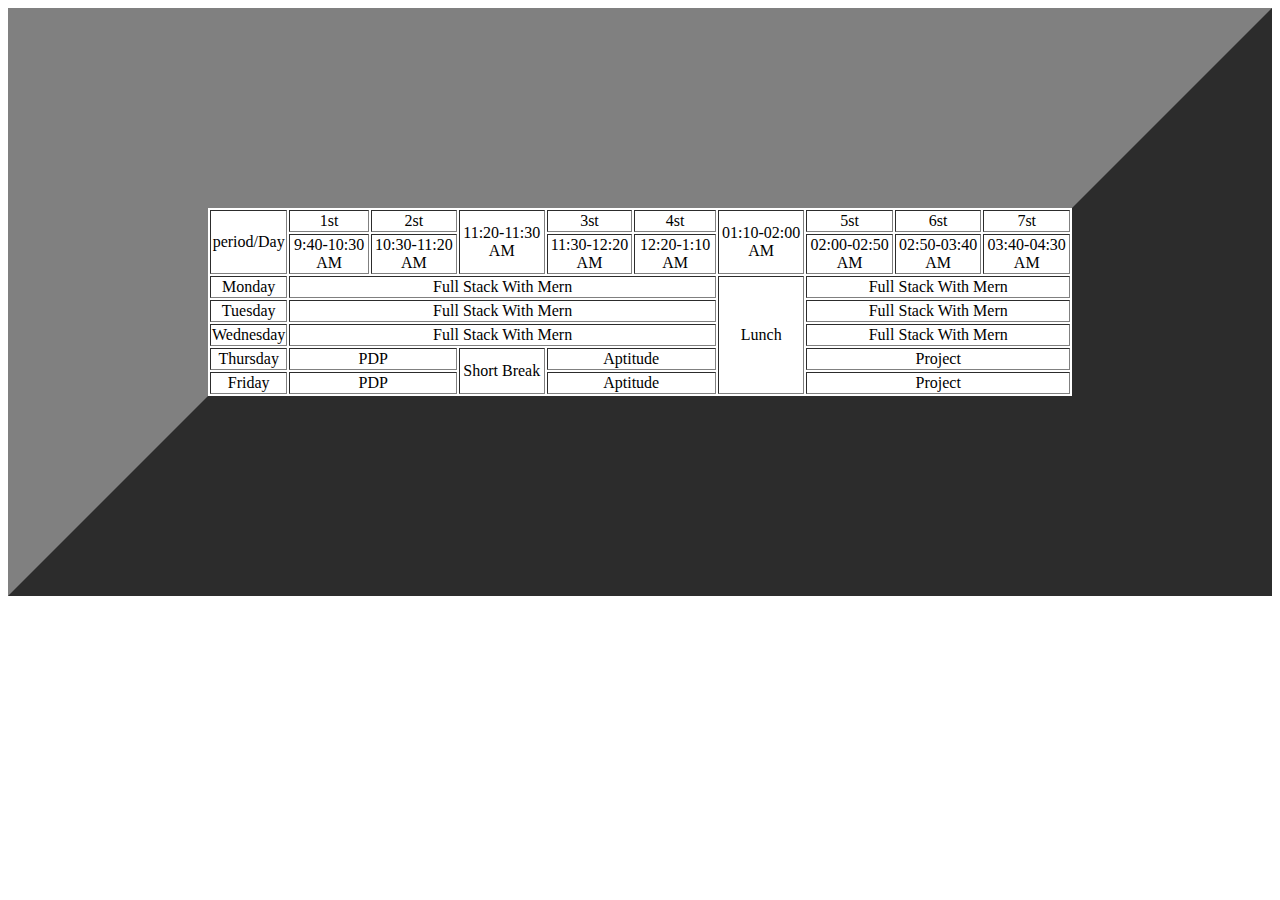
<file: index.html>
<!DOCTYPE html>
<html lang="en">
  <head>
    <meta charset="UTF-8" />
    <meta name="viewport" content="width=device-width, initial-scale=1.0" />
    <title>Document</title>
  </head>

  <body>
    <table border="200" align="center">
      <tr align="center">
        <td rowspan="2">period/Day</td>
        <td>1st</td>
        <td>2st</td>
        <td rowspan="2">11:20-11:30 AM</td>
        <td>3st</td>
        <td>4st</td>
        <td rowspan="2">01:10-02:00 AM</td>
        <td>5st</td>
        <td>6st</td>
        <td>7st</td>
      </tr>
      <tr align="center">
        <td>9:40-10:30 AM</td>
        <td>10:30-11:20 AM</td>
        <td>11:30-12:20 AM</td>
        <td>12:20-1:10 AM</td>
        <td>02:00-02:50 AM</td>
        <td>02:50-03:40 AM</td>
        <td>03:40-04:30 AM</td>
      </tr>
      <tr align="center">
        <td>Monday</td>
        <td colspan="5">Full Stack With Mern</td>
        <td rowspan="5">Lunch</td>
        <td colspan="3">Full Stack With Mern</td>
      </tr>
      <tr align="center">
        <td>Tuesday</td>
        <td colspan="5">Full Stack With Mern</td>

        <td colspan="3">Full Stack With Mern</td>
      </tr>
      <tr align="center">
        <td>Wednesday</td>
        <td colspan="5">Full Stack With Mern</td>
        <td colspan="3">Full Stack With Mern</td>
      </tr>
      <tr align="center">
        <td>Thursday</td>
        <td colspan="2">PDP</td>
        <td rowspan="2">Short Break</td>
        <td colspan="2">Aptitude</td>

        <td colspan="3">Project</td>
      </tr>
      <tr align="center">
        <td>Friday</td>
        <td colspan="2">PDP</td>
        <td colspan="2">Aptitude</td>
        <td colspan="3">Project</td>
      </tr>
    </table>
  </body>
</html>
</file>
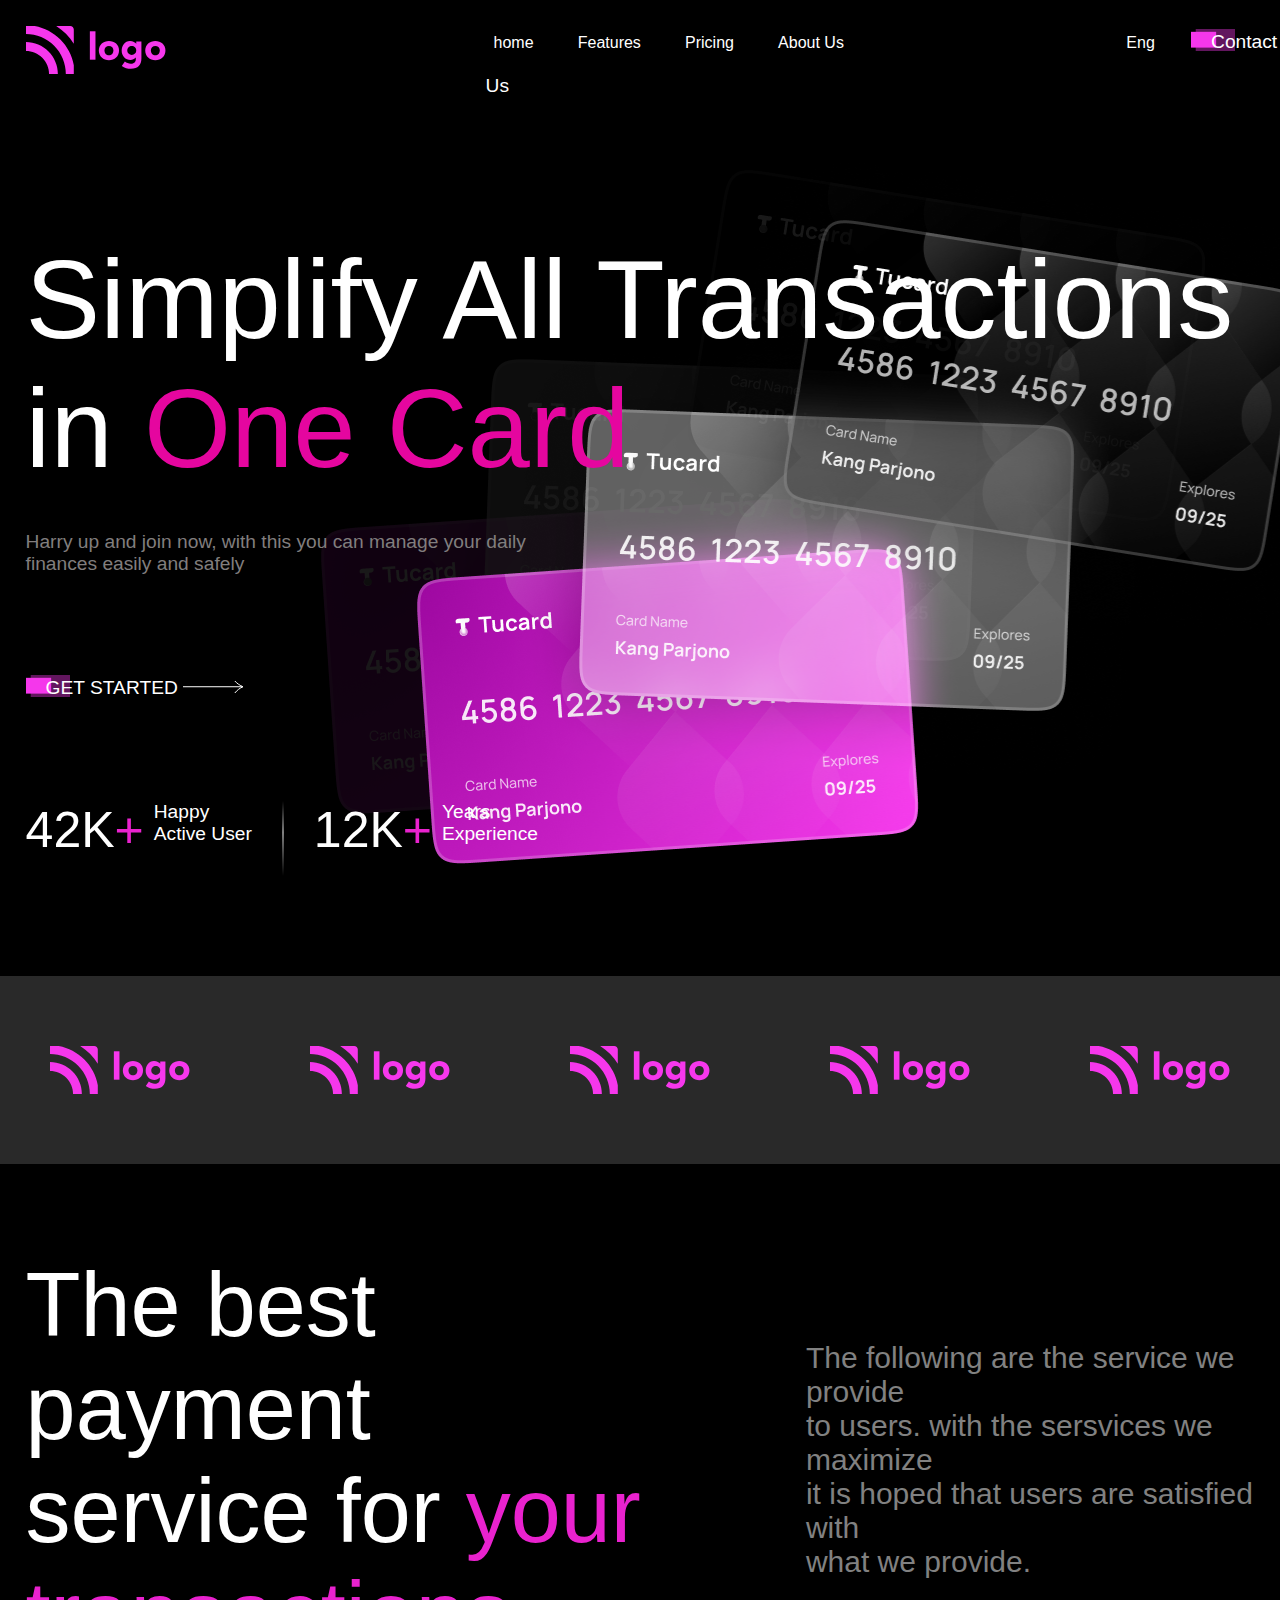
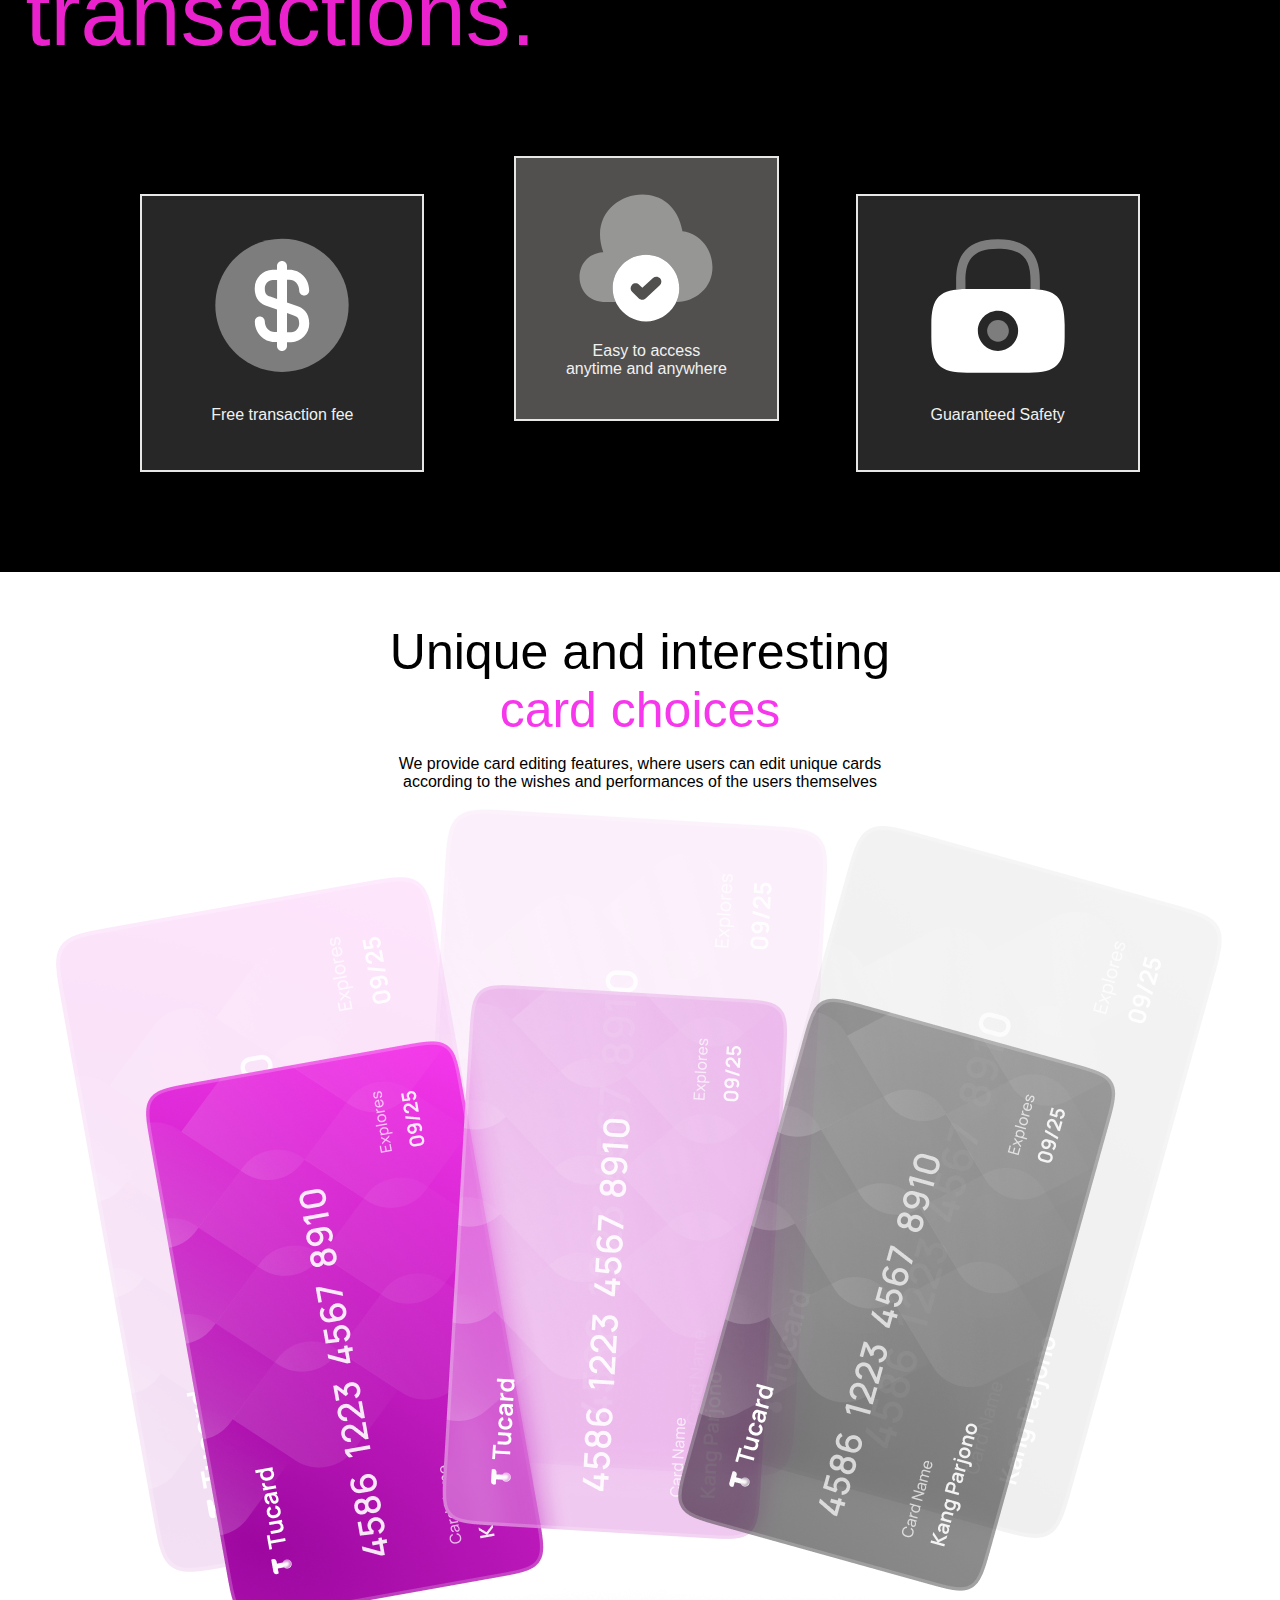
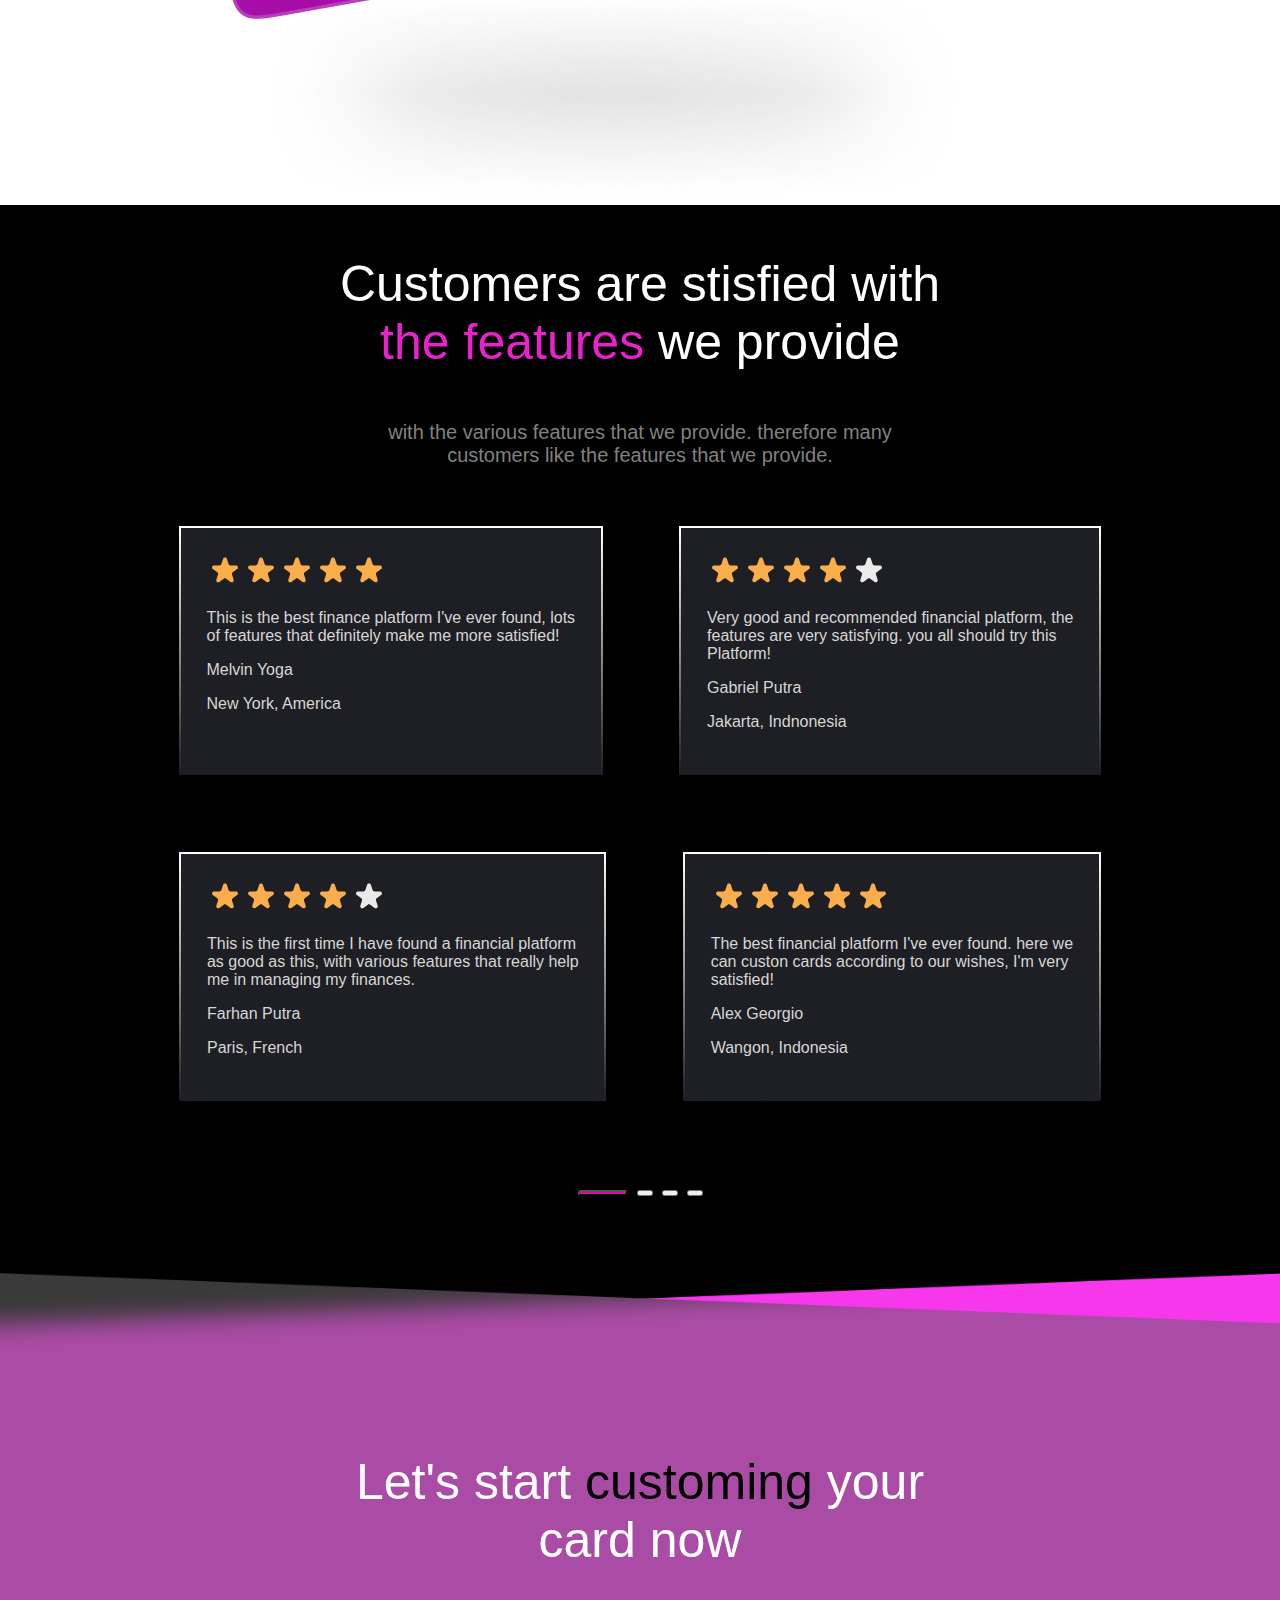
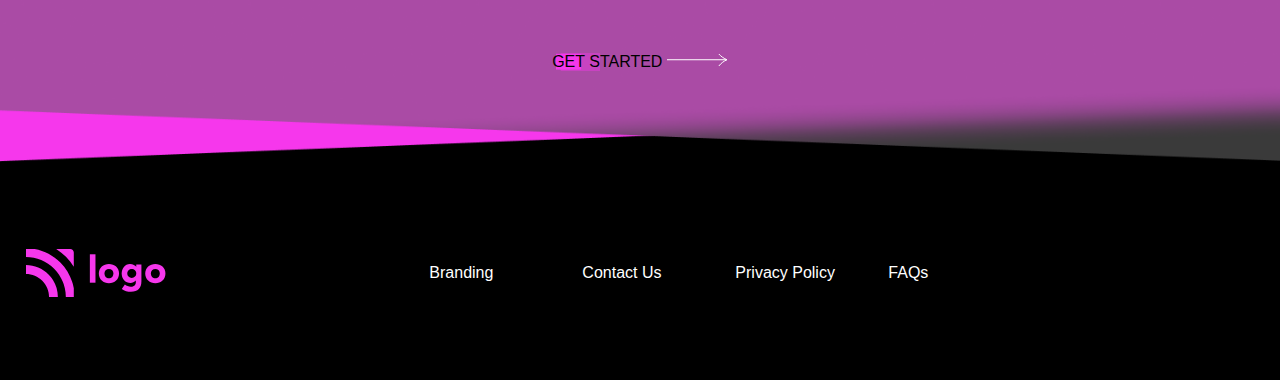
<file: Html-Css-Projects/Project 1- Credit Card Landing Page/index.html>
<!DOCTYPE html>
<html lang="en">
  <head>
    <meta charset="UTF-8" />
    <meta name="viewport" content="width=device-width, initial-scale=1.0" />
    <title>Document</title>
  </head>
  <body>
    <div class="bgimg1">
      <div class="bgimg2">
        <link rel="stylesheet" href="style.css" />
        <img src="./Assets/Icons/Logo.svg" alt="logo" srcset="" class="img" />
        <nav class="nav">
          <p class="a"><a href="">home</a></p>
          <p class="a"><a href="">Features</a></p>
          <p class="a"><a href="">Pricing</a></p>
          <p class="a"><a href="">About Us</a></p>

          <p class="a b"><a href="">Eng</a></p>
          <p class="a img1"><a href="">Contact Us</a></p>
        </nav>
        <div class="quot">
          <p class="title">
            Simplify All Transactions <br />in
            <span class="card">One Card</span>
          </p>
          <p class="quot2">
            Harry up and join now, with this you can manage your daily <br />
            finances easily and safely
          </p>
          <div class="gs">
            <p class="img1">
              GET STARTED
              <span><img src="./Assets/Icons/RightArrow.svg" alt="" /></span>
            </p>
          </div>
          <div class="pop">
            <p class="popn">42K<span class="pls">+</span></p>
            <div class="popd1">
              <p class="popd">Happy</p>
              <p class="popd">Active User</p>
            </div>
            <img src="./Assets/Icons/Vector 402.svg" alt="" class="vec" />

            <p class="popn">12K<span class="pls">+</span></p>
            <div class="popd1">
              <p class="popd">Years</p>
              <p class="popd">Experience</p>
            </div>
          </div>
        </div>
      </div>
    </div>
    <div class="imgcls">
      <img src="./Assets/Icons/Logo.svg" alt="Logo" class="imgcl" />
      <img src="./Assets/Icons/Logo.svg" alt="Logo" class="imgcl" />
      <img src="./Assets/Icons/Logo.svg" alt="Logo" class="imgcl" />
      <img src="./Assets/Icons/Logo.svg" alt="Logo" class="imgcl" />
      <img src="./Assets/Icons/Logo.svg" alt="Logo" class="imgcl" />
    </div>
    <div class="msgblc">
      <p class="qut">
        The best payment <br />
        service for <span class="pls">your <br />transactions.</span>
      </p>
      <p class="msg">
        The following are the service we provide <br />
        to users. with the sersvices we maximize <br />it is hoped that users
        are satisfied with <br />what we provide.
      </p>
    </div>
    <div class="ser">
      <div class="seric ser1">
        <img src="./Assets/Icons/dollar-circle.svg" alt="dollar-circle" />
        <p>Free transaction fee</p>
      </div>
      <div class="seric ser2">
        <img src="./Assets/Icons/cloud-add.svg" alt="cloud-add" />
        <p class="des">
          Easy to access<br />
          anytime and anywhere
        </p>
      </div>
      <div class="seric ser1">
        <img src="./Assets/Icons/lock.svg" alt="lock" />
        <p>Guaranteed Safety</p>
      </div>
    </div>
    <div class="crdch">
      <p class="uai">Unique and interesting</p>
      <p class="cc">card choices</p>
      <p class="wa">
        We provide card editing features, where users can edit unique cards
        <br />
        according to the wishes and performances of the users themselves
      </p>
      <div class="vc">
        <img src="./Assets/Photos/VCards.png" alt="" />
      </div>
    </div>
    <div>
      <p class="csft">
        Customers are stisfied with <br />
        <span class="pls">the features</span> we provide
      </p>
      <p class="wc">
        with the various features that we provide. therefore many
        <br />customers like the features that we provide.
      </p>
      <div class="divst2">
        <div class="divst">
          <img src="./Assets/Icons/5stars.svg" alt="" />
          <p>
            This is the best finance platform I've ever found, lots <br />of
            features that definitely make me more satisfied!
          </p>
          <p>Melvin Yoga</p>
          <p>New York, America</p>
        </div>
        <div class="divst">
          <img src="./Assets/Icons/4stars.svg" alt="" />
          <p>
            Very good and recommended financial platform, the <br />features are
            very satisfying. you all should try this <br />Platform!
          </p>
          <p>Gabriel Putra</p>
          <p>Jakarta, Indnonesia</p>
        </div>
      </div>
      <div class="divst2">
        <div class="divst">
          <img src="./Assets/Icons/4stars.svg" alt="" />
          <p>
            This is the first time I have found a financial platform <br />as
            good as this, with various features that really help <br />me in
            managing my finances.
          </p>
          <p>Farhan Putra</p>
          <p>Paris, French</p>
        </div>
        <div class="divst">
          <img src="./Assets/Icons/5stars.svg" alt="" />
          <p>
            The best financial platform I've ever found. here we <br />can
            custon cards according to our wishes, I'm very <br />satisfied!
          </p>
          <p>Alex Georgio</p>
          <p>Wangon, Indonesia</p>
        </div>
      </div>
      <div class="btnd">
        <button class="btn1"></button>
        <button></button>
        <button></button>
        <button></button>
      </div>
    </div>
    <div>
      <img src="./Assets/Photos/Rectangle 6774.png" alt="" class="rec relm" />
      <p class="csp">
        Let's start <span class="cust">customing </span>your <br />card now
      </p>
      <p class="gst">
        GET STARTED
        <span><img src="./Assets/Icons/RightArrow.svg" alt="" /></span>
      </p>
      <img src="./Assets/Photos/Rectangle 6773.png" alt="" class="relm" />
    </div>
    <div class="ftr">
      <img src="./Assets/Icons/Logo.svg" alt="" />
      <div class="ftrb">
        <p class="ftrp">Branding</p>
        <p class="ftrp">Contact Us</p>
        <p class="ftrp">Privacy Policy</p>
        <p class="ftrp">FAQs</p>
      </div>
    </div>
  </body>
</html>
</file>
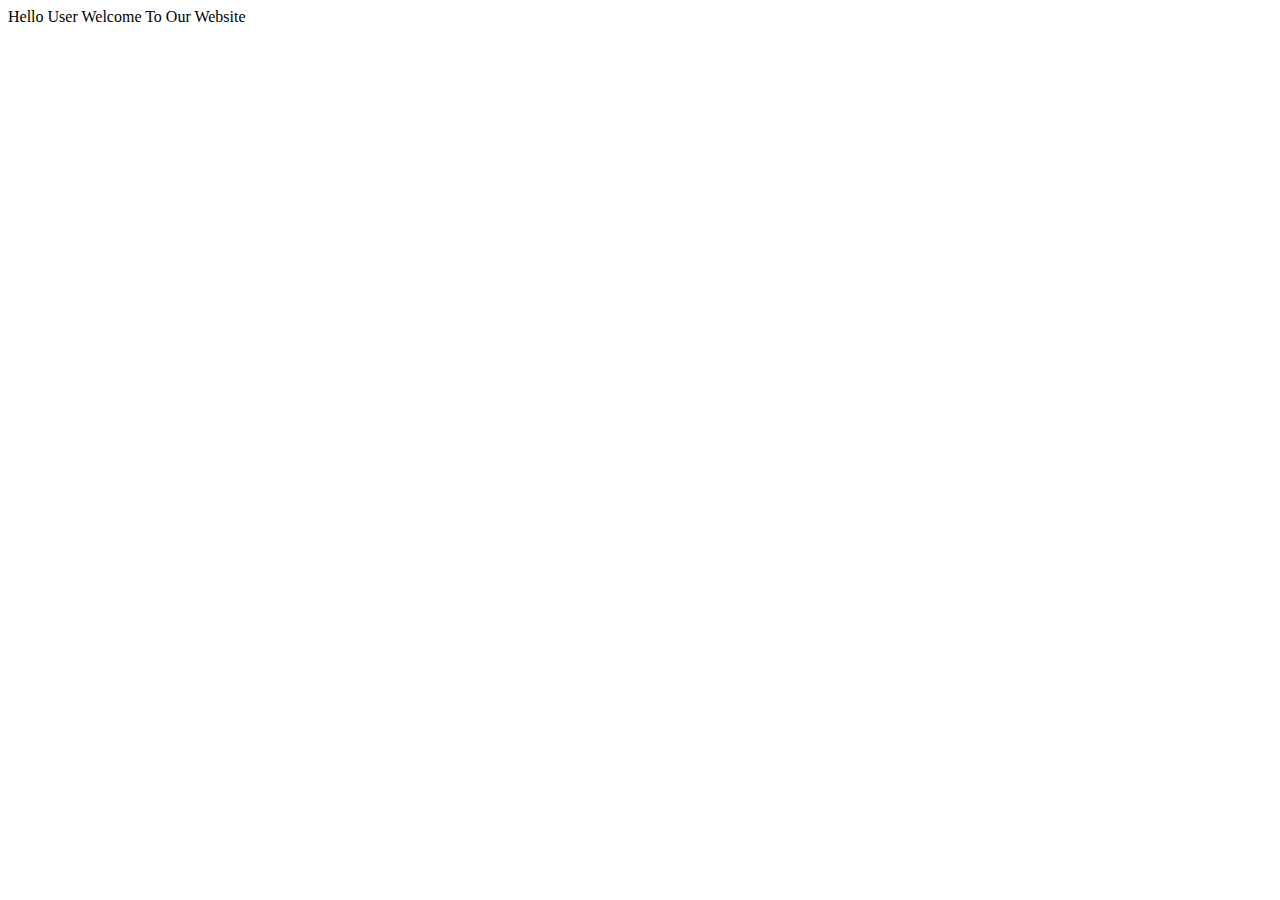
<file: Html Practice/01-Html-Structure.html>
<!DOCTYPE html>
<!-- This is information to the browser to identify type of document  -->
<html lang="en">
    <!-- This indicate language used in the html  -->
<head>
    <!-- head tag define the ( metadata:-data about the html body )that does not display to the user -->
    <meta charset="UTF-8">
    <meta name="viewport" content="width=device-width, initial-scale=1.0">
    <title>Document</title>
    <!-- This is the title of the webpage -->
</head>
<body>
    <!-- The main content of the html document which display on the browser -->
     Hello User Welcome To Our Website
</body>
</html>
</file>
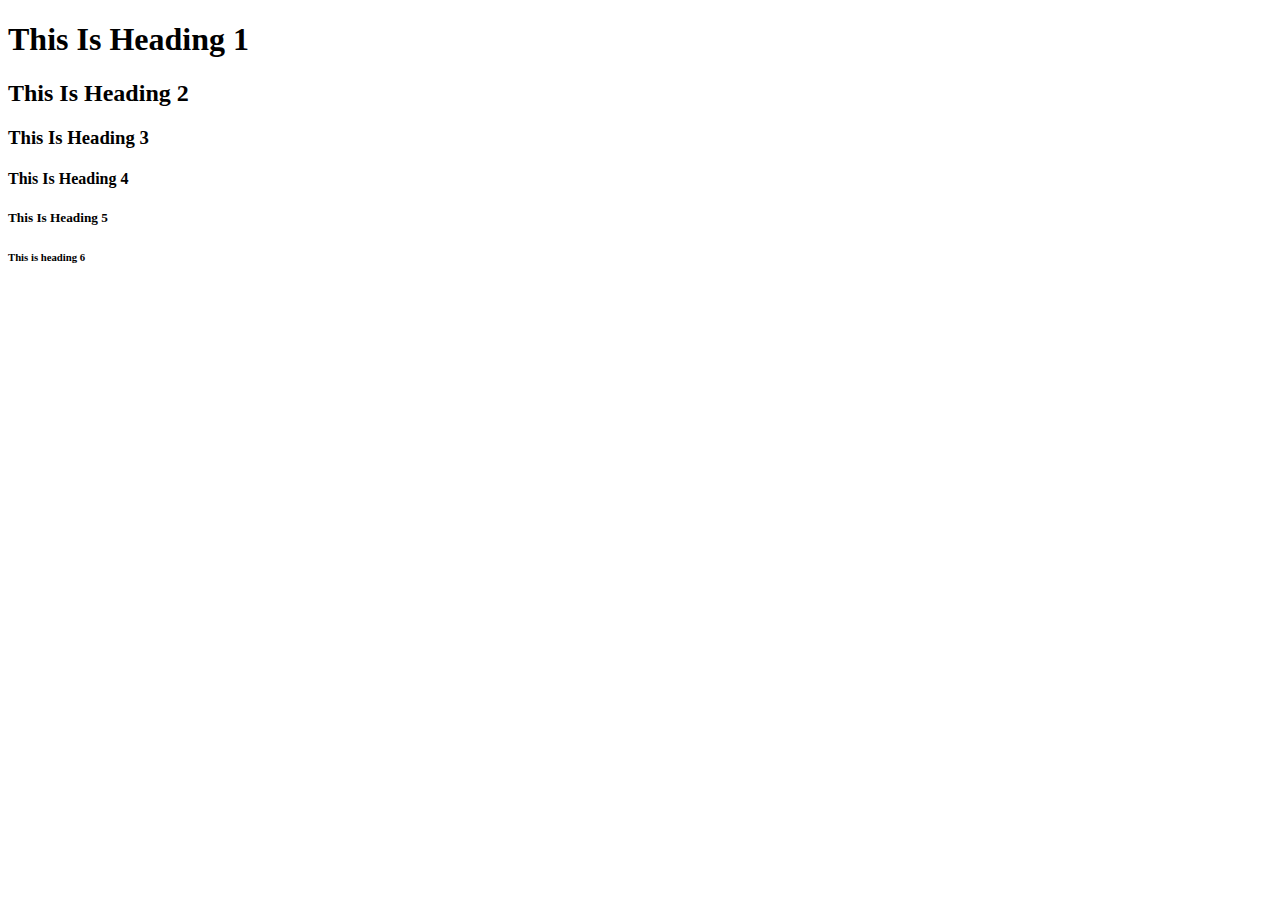
<file: Html Practice/02-Html-Heading.html>
<!DOCTYPE html>
<html lang="en">
<head>
    <meta charset="UTF-8">
    <meta name="viewport" content="width=device-width, initial-scale=1.0">
    <title>This Is Heading</title>
</head>
<body>
    <h1>This Is Heading 1</h1>
    <h2>This Is Heading 2</h2>
    <h3>This Is Heading 3</h3>
    <h4>This Is Heading 4</h4>
    <h5>This Is Heading 5</h5>
    <h6>This is heading 6</h6>
</body>
</html>
</file>
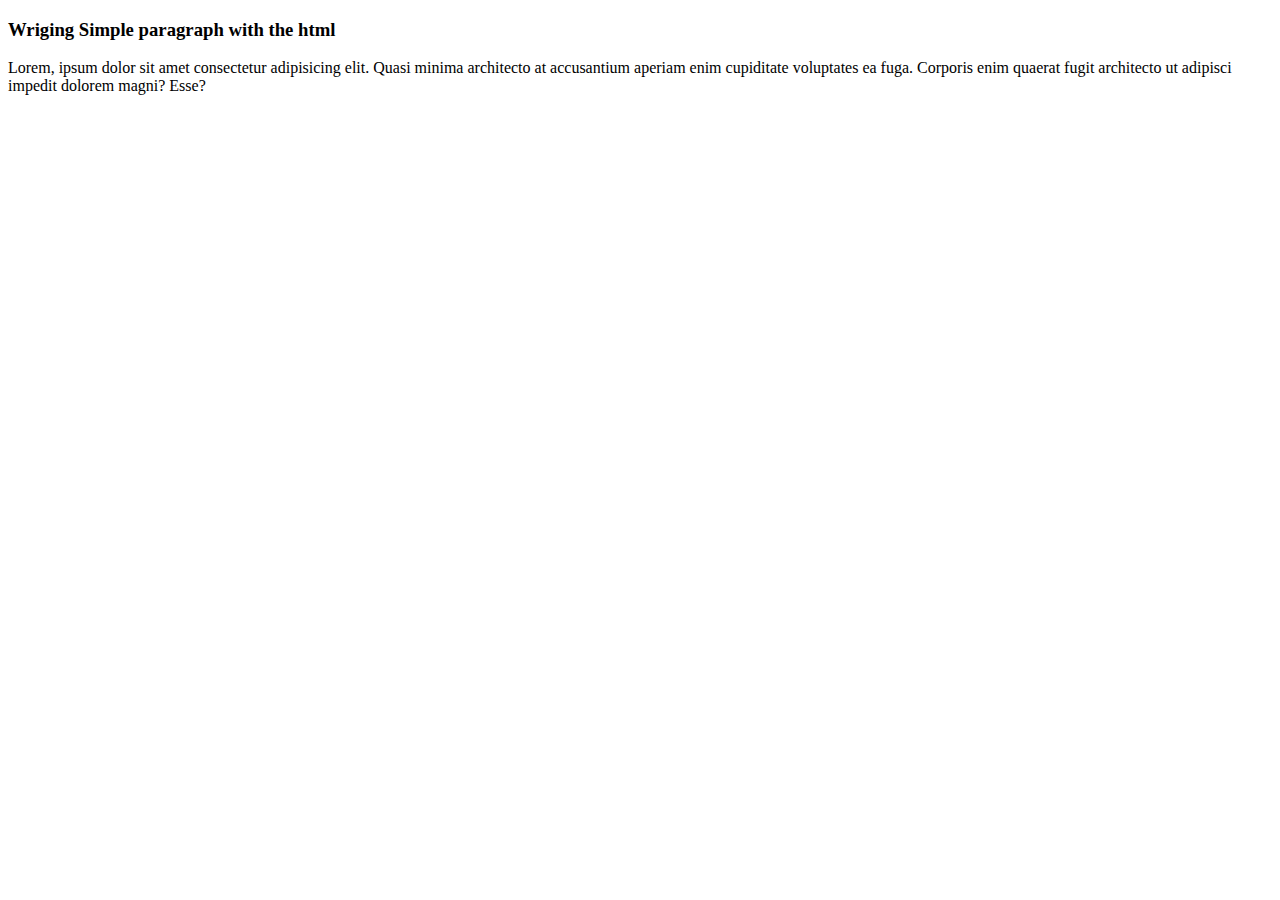
<file: Html Practice/03-Paragraph.html>
<!DOCTYPE html>
<html lang="en">
<head>
    <meta charset="UTF-8">
    <meta name="viewport" content="width=device-width, initial-scale=1.0">
    <title>Paragraph</title>
</head>
<body>
    <!-- Paragraph tag is block level element takes full-width of the screen and switch to the new line -->
     <h3>Wriging Simple paragraph with the html</h3>
    <p>Lorem, ipsum dolor sit amet consectetur adipisicing elit. Quasi minima architecto at accusantium aperiam enim cupiditate voluptates ea fuga. Corporis enim quaerat fugit architecto ut adipisci impedit dolorem magni? Esse?</p>
    
</body>
</html>
</file>
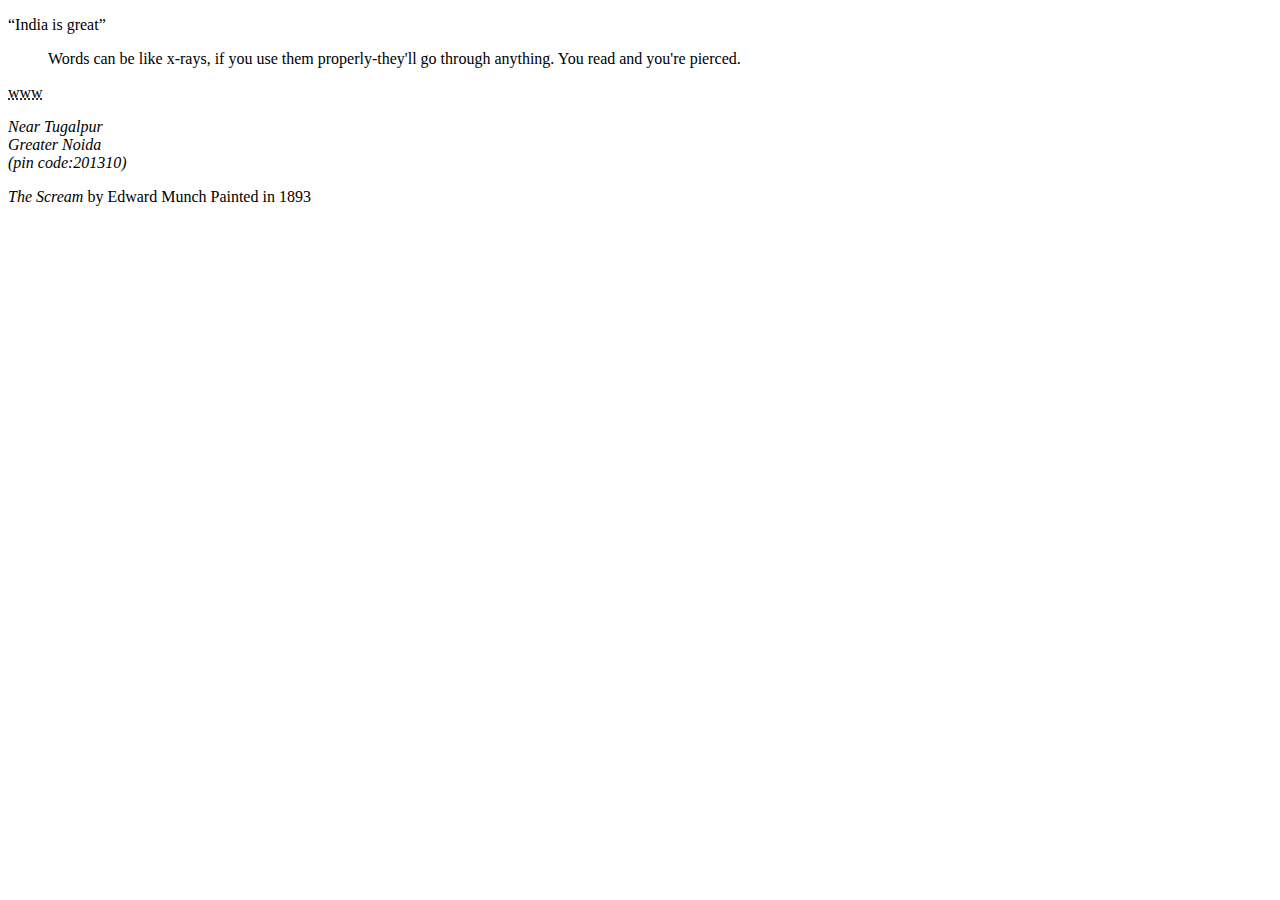
<file: Html Practice/05-Quotation-Citation.html>
<!DOCTYPE html>
<html lang="en">
<head>
    <meta charset="UTF-8">
    <meta name="viewport" content="width=device-width, initial-scale=1.0">
    <title>Quotation & Citation</title>
</head>
<body>
    <!-- To write any sentence between the double quotation we use q tag -->
    <p>
        <q>India is great</q>
    </p>
    <!-- blackquote is a method of formating quote write in the different block with a proper formating -->
    <blockquote cite="https://www.huxlay.net/bnw/four.html">
        <p>
            Words can be like x-rays, if you use them properly-they'll go through anything. You read and you're pierced.
        </p>
    </blockquote>

    <!-- abbr tag informs the user what the abbreviation of acronym means the optional title is provide by the abbr tag -->
    <p>
        <abbr title="World Wide Web">www</abbr>
    </p>
    <!-- address tag is used for show the address in the web pages -->
    <address>
        Near Tugalpur <br>
        Greater Noida <br>
        (pin code:201310)
    </address>
    <!-- cite tag defines the title of a creative work (eg. a book, a poem, a song, a movie, apainting etc) the text in the cite element usually renders in italic -->
    <p>
        <cite>The Scream</cite> by Edward Munch Painted in 1893
    </p>
</body>
</html>
</file>
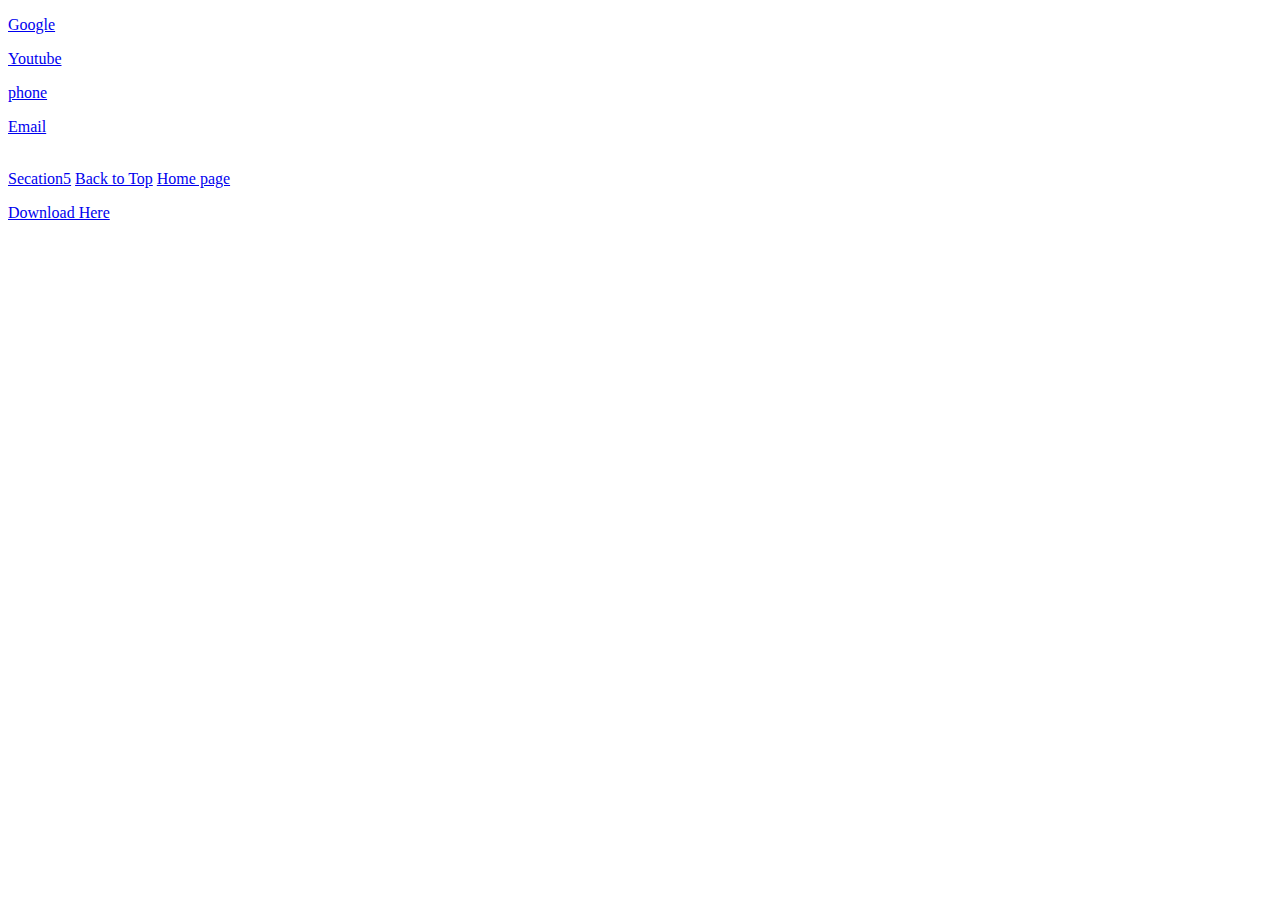
<file: Html Practice/06-Links.html>
<!DOCTYPE html>
<html lang="en">
<head>
    <meta charset="UTF-8">
    <meta name="viewport" content="width=device-width, initial-scale=1.0">
    <title>Links</title>
</head>
<body>
    <!-- The <a> element with its href attribue, creates ahyper link to web pages, files , email addresses, location in the same page  -->
    <!-- clickin on the content within the anchor tag focused on the element will activate it  -->

    <p>
        <a href="https://www.google.com">Google</a>
    </p>
    <!-- target attribute with blank value to switch to the new tag -->
    <p>
        <a href="https://www.youtube.com" target="_blank">Youtube</a>
    </p>
    <!-- for telephone link  -->
    <p>
        <a href="tel:+123456789">phone</a>
    </p>
    <!-- for mail link  -->
    <p>
        <a href="mailto:abcd@example.com">Email</a>
    </p>
    <!-- Local Links (same page or home page ) for web page  -->
    <p>
        <!-- for going to that secation  --> <br>
        <a href="#Sectation5">Secation5</a>
        <!-- for going top of the web page  -->
        <a href="#">Back to Top</a>
        <!-- for going to the home page of website -->
        <a href="./">Home page</a>
    </p>
    <!-- for download the file or content on given link  -->
    <p>
        <a href="./HTML.webp" download>Download Here</a>
    </p>

</body>
</html>
</file>
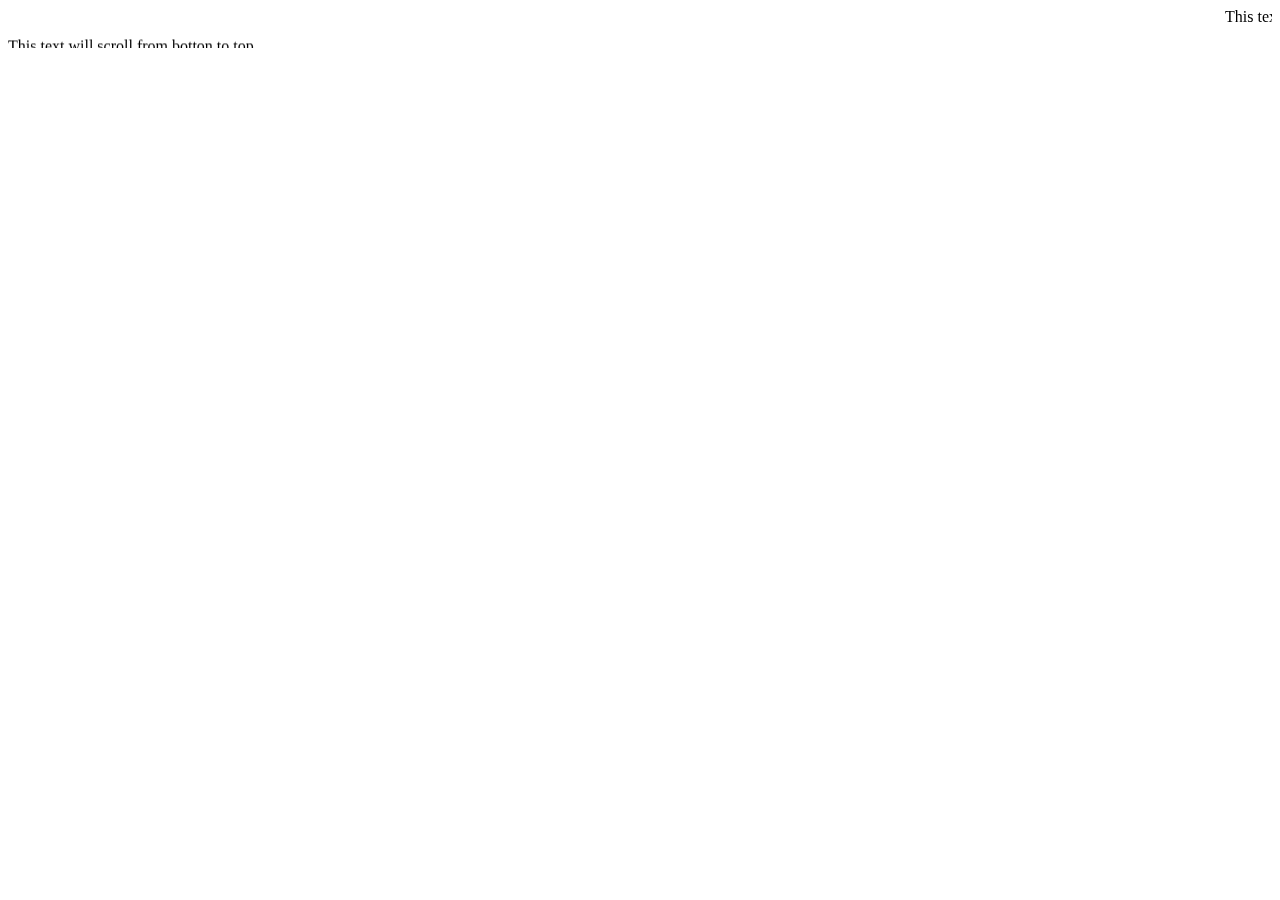
<file: Html Practice/08-Marquee.html>
<!DOCTYPE html>
<html lang="en">
<head>
    <meta charset="UTF-8">
    <meta name="viewport" content="width=device-width, initial-scale=1.0">
    <title>Marquee Element</title>
</head>
<body>
    <!-- used to provide scrollilng area of the text where text is scrolling from one direction to the other direction     -->

    <marquee >This text will scroll from right to left</marquee> 

    <!-- default value of the direction left to right if change then we have to use direction attribute -->
    

    <marquee direction="up">This text will scroll from botton to top</marquee>
</body>
</html>
</file>
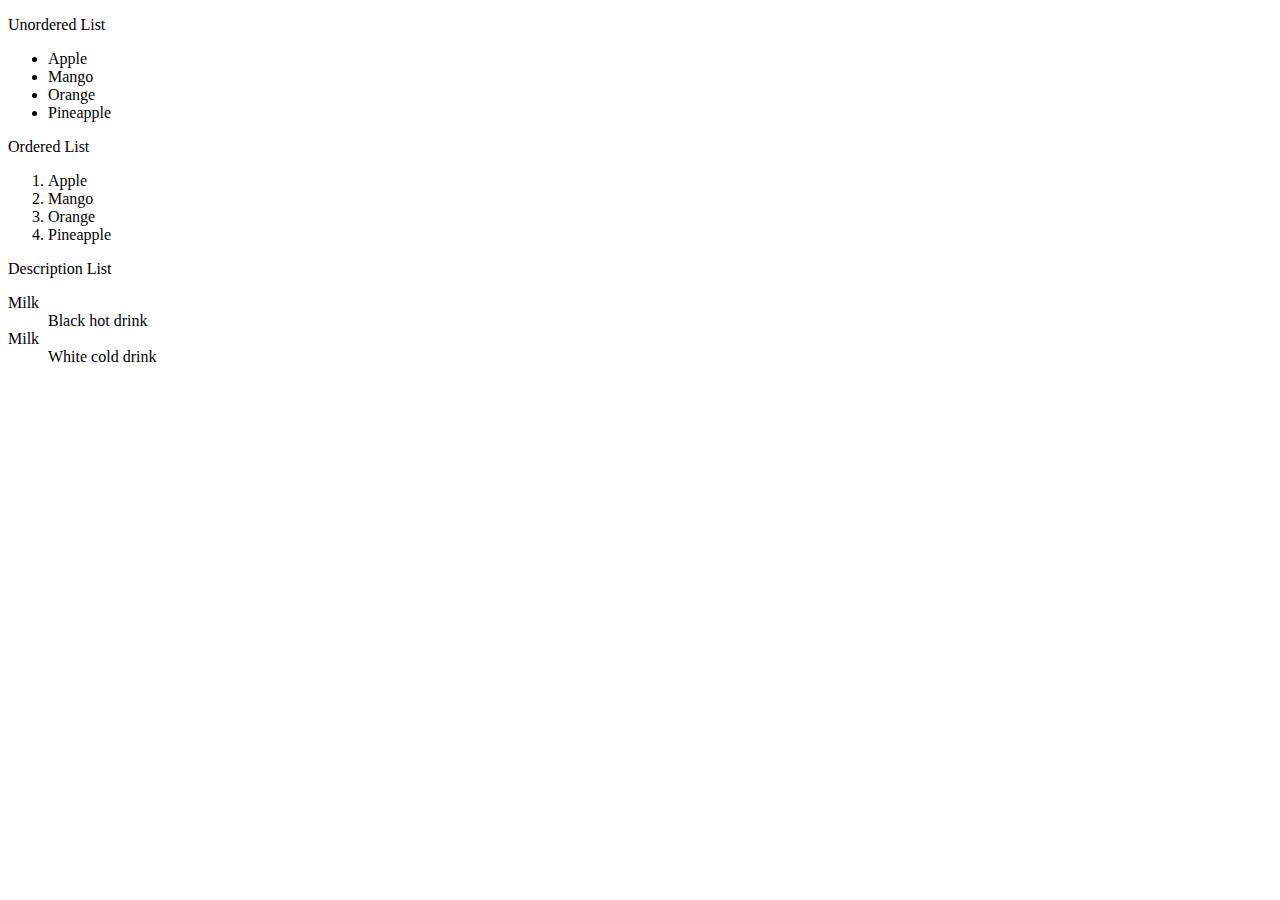
<file: Html Practice/09-LIst.html>
<!DOCTYPE html>
<html lang="en">
<head>
    <meta charset="UTF-8">
    <meta name="viewport" content="width=device-width, initial-scale=1.0">
    <title>List</title>
</head>
<body>
    <p>Unordered List</p>
    <ul>
        <li>Apple</li>
        <li>Mango</li>
        <li>Orange</li>
        <li>Pineapple</li>
    </ul>

    <p>Ordered List</p>

    <ol>
        <li>Apple</li>
        <li>Mango </li>
        <li>Orange</li>
        <li>Pineapple</li>

    </ol>

    <p>Description List</p>
    <dl>
        <dt>Milk</dt>
        <dd> Black hot drink </dd>

        <dt>Milk</dt>
        <dd>White cold drink </dd>
        
    </dl>
</body>
</html>
</file>
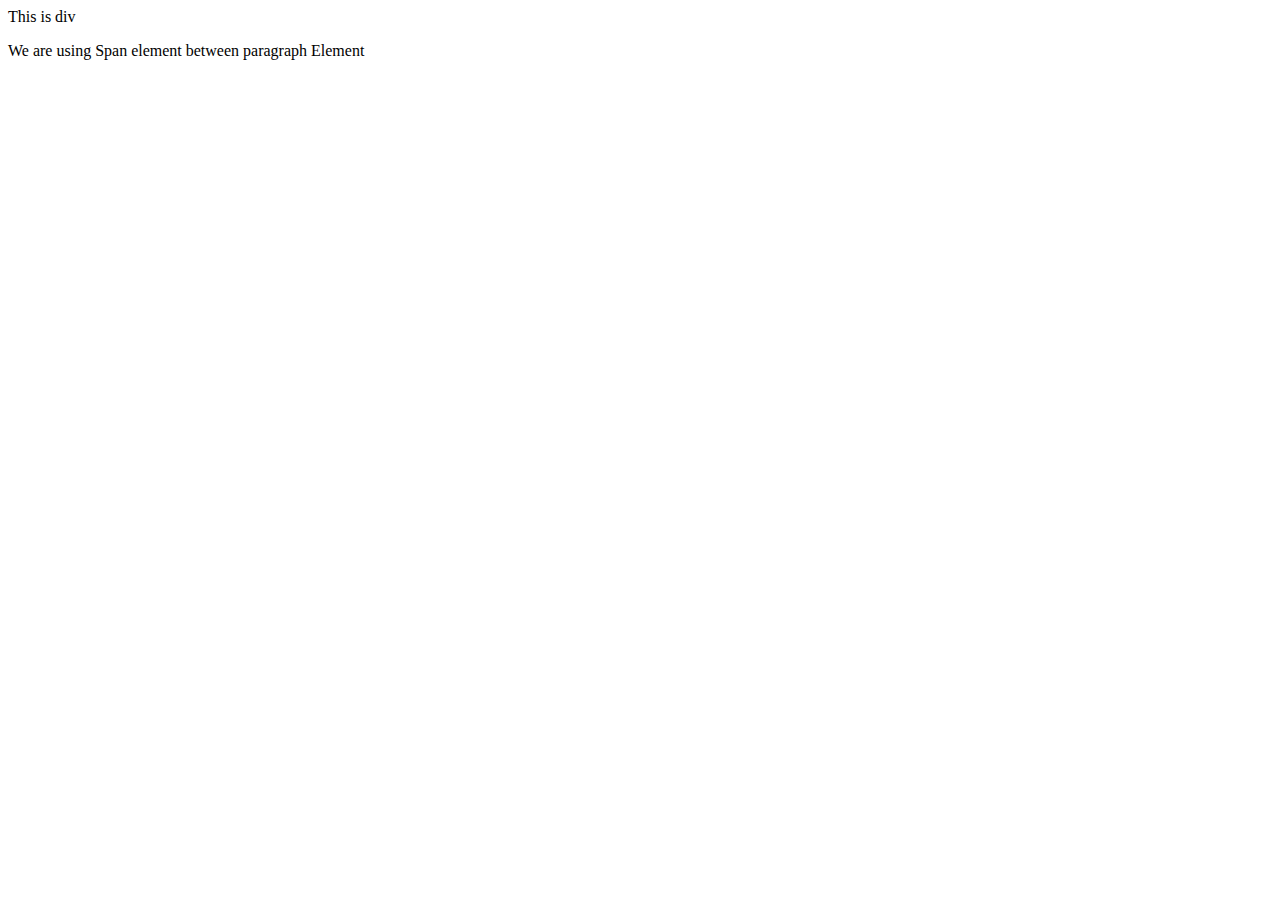
<file: Html Practice/11-Div-Span.html>
<!DOCTYPE html>
<html lang="en">
<head>
    <meta charset="UTF-8">
    <meta name="viewport" content="width=device-width, initial-scale=1.0">
    <title>Div And Span</title>
</head>
<body>

    <!-- Div is the bock level element mainly used as a container to arrange the other element  -->
    <div>This is div</div>

    <!-- Span is the Inline element  -->

    <p>We are using <span>Span element </span>between paragraph Element</p>


</body>
</html>
</file>
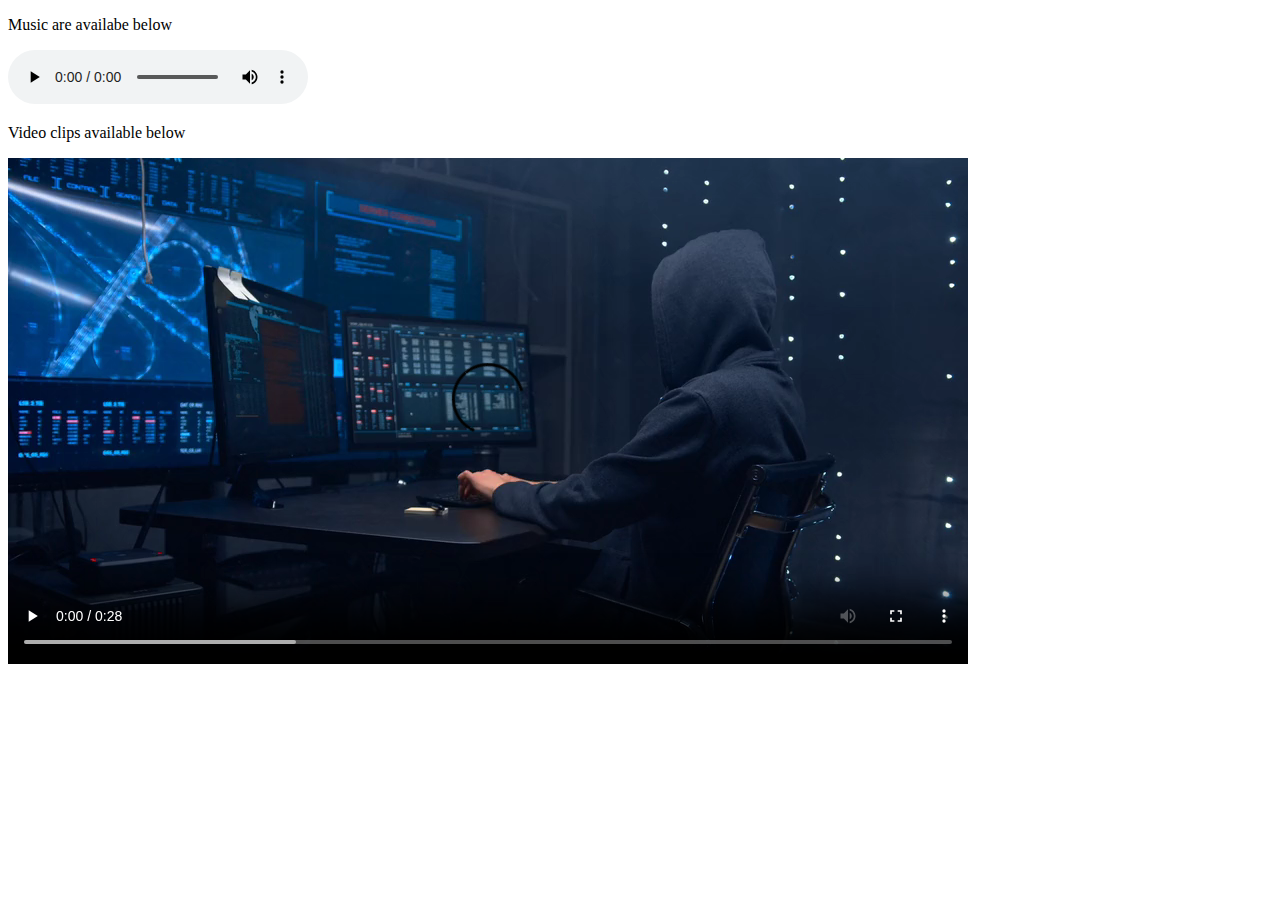
<file: Html Practice/12-Audio-Video.html>
<!DOCTYPE html>
<html lang="en">
<head>
    <meta charset="UTF-8">
    <meta name="viewport" content="width=device-width, initial-scale=1.0">
    <title>Audio And Video</title>
</head>
<body>


    <!-- Audio tag is used to provide audio content in the html page like music or audio stream -->
     <!-- we can provide more than one source in a single audio tag it can be take precedence as we provide the source data in any audio tag -->
    <!-- attribute of audio tag are controls:provide controls in audio to ease play , autoplay used to start when page is load,loop used to play audio again and again , muted used when we want to pause the audio when the page is load in the browser, src used to provide the source file of the audio  -->
    <p>Music are availabe below</p> 
    <audio controls loop>
        <source src="./mixkit-sci-fi-interface-robot-click-901.wav" type="audio/wav">
        <source src="./mixkit-typing-on-a-laptop-keyboard-2531.wav" type="audio/wav">
        your browser does not support please use another browser
     </audio>


     <!-- video tag is used to add videos in the webpage such as movies clips and other video stream  -->
      <!-- can contain more source tag used when video is not availabe between the video tag -->
       <p>Video clips available below</p>
       <video controls>
        <source src="./hackingvdo.mp4" type="video/mp4">
        <source src="./hackingvod2.mp4" type="video/mp4">
        your browser does not support please change browser
       </video>
</body>
</html>
</file>
<file: Html-Css-Projects/Project 1- Credit Card Landing Page/style.css>
.a{
    display: inline;
   

    margin-top: 0px;
    padding: 1%;
    margin-right: 3%;
   
    /* background-color: blanchedalmond; */
    text-decoration: none;
    
    
}
.a a{
    text-decoration: none;
    color: #FFFFFF;

   
}
.img{
    display: inline;
    flex-direction: row;
    float: left;
    margin-right: 25%;
    margin-left: 2%;
    margin-top: 2%;



}
.nav{
 
   
    padding: 2% 0%;
    align-items: center;
    align-content: center;
    /* background-color: royalblue; */
 
}
.b{
    
    /* background-color: aqua; */
  
    justify-items: end;
    display: inline-flex;
    margin-left: 30%;
    
}
body{
    font-family:'Gill Sans', 'Gill Sans MT', Calibri, 'Trebuchet MS', sans-serif;
    background-color: #000000;
    margin: 0;
}
/* .div1{
    background-color: azure;
    display: -ms-inline-grid;
    /* columns: 5; */
    /* column-span: 4; */
.title{
    font-size:700%;
    color: #FFFFFF;
    /* padding-top: 0px; */
    /* background-color: cadetblue; */
    margin-bottom: 3%;
    
    /* margin-left: 2%; */
}
span{
    /* color: blueviolet; */

}
.quot{
    /* margin-top: 0; */
    margin-left: 2%;
    /* padding-top: 0; */
}
.quot2{
    font-size: larger;
    /* margin-bottom: 80px; */
    color: #817e7e;
    /* font-weight: lighter; */
    /* margin-top: 0; */
    
}
.img1{
    padding: 2px 20px;
    font-size: larger;
    /* background-color: burlywood; */
    /* justify-content: center; */
    background-image: url(./Assets/Icons/btn-pink-bg.svg);
    background-repeat: no-repeat;
    /* background-size: 150px; */
    color: #FFFFFF;
}
.bgimg1{
    
    background-image: url(./Assets/Photos/backCards.png);
    background-repeat: no-repeat;
    background-position-x: right;
    background-position-Y: 100px;
    margin-bottom: 100px;
}
.bgimg2{
    background-image: url(./Assets/Photos/frontCards.png);
    background-position-x: 130%;
    background-position-y: 150px;
    background-repeat: no-repeat;
    color: #FFFFFF;

}
.pop{
    display: inline-flex;
    /* background-color: aqua; */
}
.popn{
    margin: 0;
    padding: 0;
    font-size: 50px;


}
.popd{
    padding: 0;
    margin: 0;
    /* background-color:aqua; */
}
.popd1{
    /* margin-top: 54px; */
    margin-left: 10px;
    font-size: larger;
}
.vec{
    margin: 0 30px;
}
.pls{
    color: #e922ce;
}
.card{
    color: #e5069f;
    /* background-color: aliceblue; */
}
.gs{
    margin: 100px 0;
    /* background-color: #817e7e ; */
}
.imgcls{
    display: flex;
    flex-direction: row;
    background-color: #292929;
    justify-content: center;
    /* align-items: center; */
    /* align-content: center; */
    
}
.imgcl{
    /* position: relative;
    left: 150px; */
    margin: 70px 60px;
}
.qut{
    font-size: 90px;
    color: #FFFFFF;
    margin-left: 2%;
}
.msg{
    display: flex;
    font-size: 30px;

    justify-content: center;
    margin-left: 150px;
    align-items: center;
    
    color: #818181;
}
.msgblc{
    display: flex;
    flex-direction: row;
}
.ser{
    display: flex;
    flex-direction: row;
    color: #f1f1f1;
    justify-content: center;
    margin-bottom: 100px;
}
.seric{
    border: solid #e7e7e6 2px;
    text-align: center;
}
.ser1{
    background-color: #272727;
    padding: 30px 60px;
    margin: 3%  3% 0 3%;
    
}
.ser2{
    padding: 20px 50px 10px 50px;
    margin: 0% 3% 4% 4%;
    background-color: #51504f;
    /* border-color: #e7e7e6; */
    /* border-width: 20px; */

}
.des{
    align-content: center;
    padding:0%;
    margin: 0;
}
.crdch{
    background-color: #FFFFFF;
}
.uai{
    font-size: 50px;
    text-align: center;
    padding-top: 4%;
    /* background-color:#; */
    margin: 0 ;
    /* margin-bottom: 1%; */
}
.cc{
    font-size: 50px;
    text-align: center;
    margin: 0;
    padding: 0;
    color:  #f637ec;
    /* background-color: #818181; */
    /* padding-top: %; */
}
.wa{
    text-align: center;
    display:block;
}
.vc{
    display: flex;
    align-items: center;
    justify-content: center;
    /* width: 50%;
    align-items: center; */
    /* position:absolute;
    width: 50%;
    margin: -50px 0; */
}
.csft{
    font-size: 50px;
    text-align: center;
    color: #FFFFFF;
}
.wc{
    text-align: center;
    font-size: 20px;
    color: #818181;
}
.divst2{
    display: flex;
    flex-direction: row;
    color: #d7d6d5;
    justify-content: center;
}
.divst{
    background-color: #1e1f24;
    border-image: linear-gradient(to bottom, #FFFFFF 0%, #1e1f24 100%) 1;
    border-width: 2px;
    border-style: solid;
    padding: 2%;
    margin: 3%;
}
.btnd{
    display: flex;
    justify-content: center;
    gap: 9px;
    margin: 4% 0 6% 0;
}
.btn1{
    width: 50px;
    border-radius: 5px;
    background-color: #e5069f;
}
.rec{
    position: absolute;
}
.csp{
    position: absolute;
    color: #FFFFFF;
    font-size: 50px;
    text-align: center;
    /* background-color: #817e7e; */
    width: 100%;
    margin-top: 180px;
    
}
.gst{
    position: absolute;
    background-image: url(./Assets/Icons/btn-pink-bg.svg);
    background-repeat: no-repeat;
    width: 100%;
    text-align: center;
    background-position: 45%;
    margin-top: 380px;


}
.cust{
    color: #000000;
}
.relm{
    width: 100%;
    /* background-color: aqua; */
}
.ftr{
    display: flex;
    flex-direction: row;
    gap: 20%;
    color: #FFFFFF;
    margin: 5% 2%;
}
.ftrb{
    display: flex;
    flex-direction: row;
    gap: 2%;
    justify-content: center;
    align-items: center;

}
.ftrp{
    padding: 3%;
    width: 150px;
}
</file>
